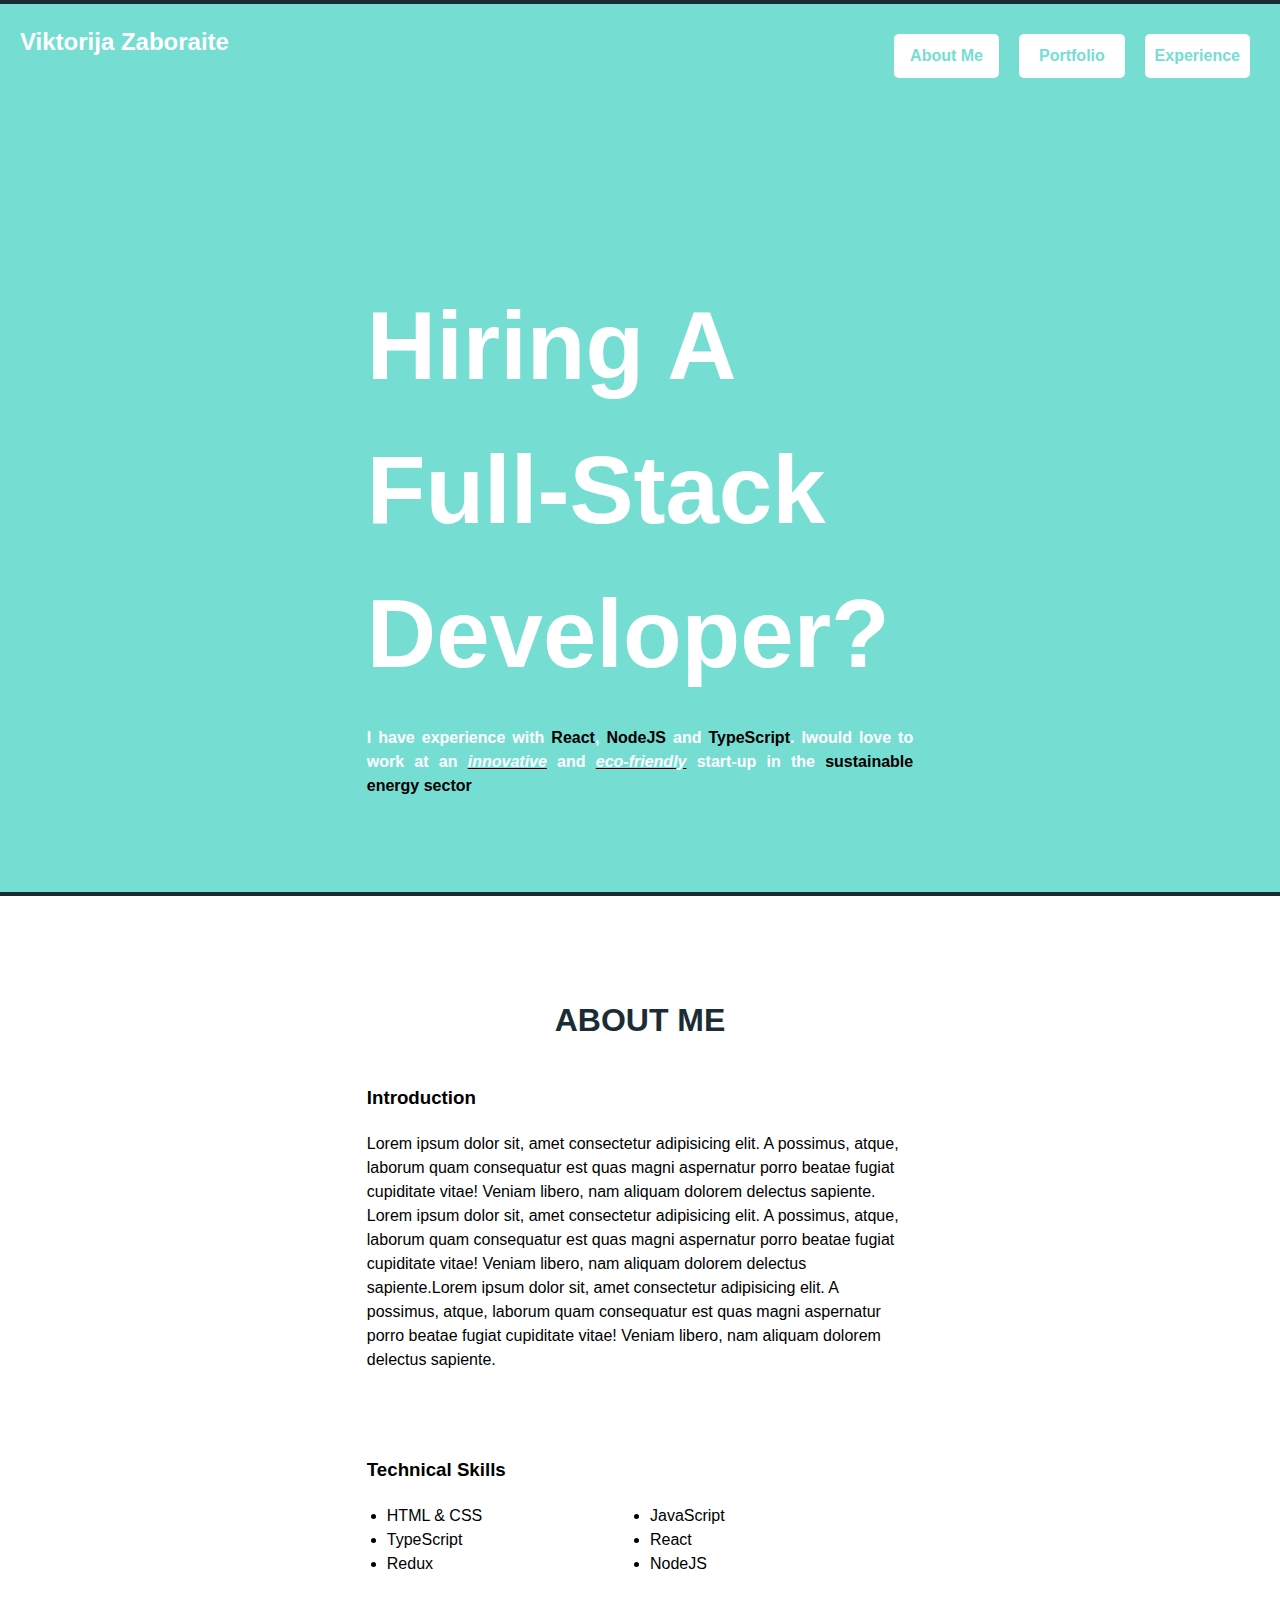
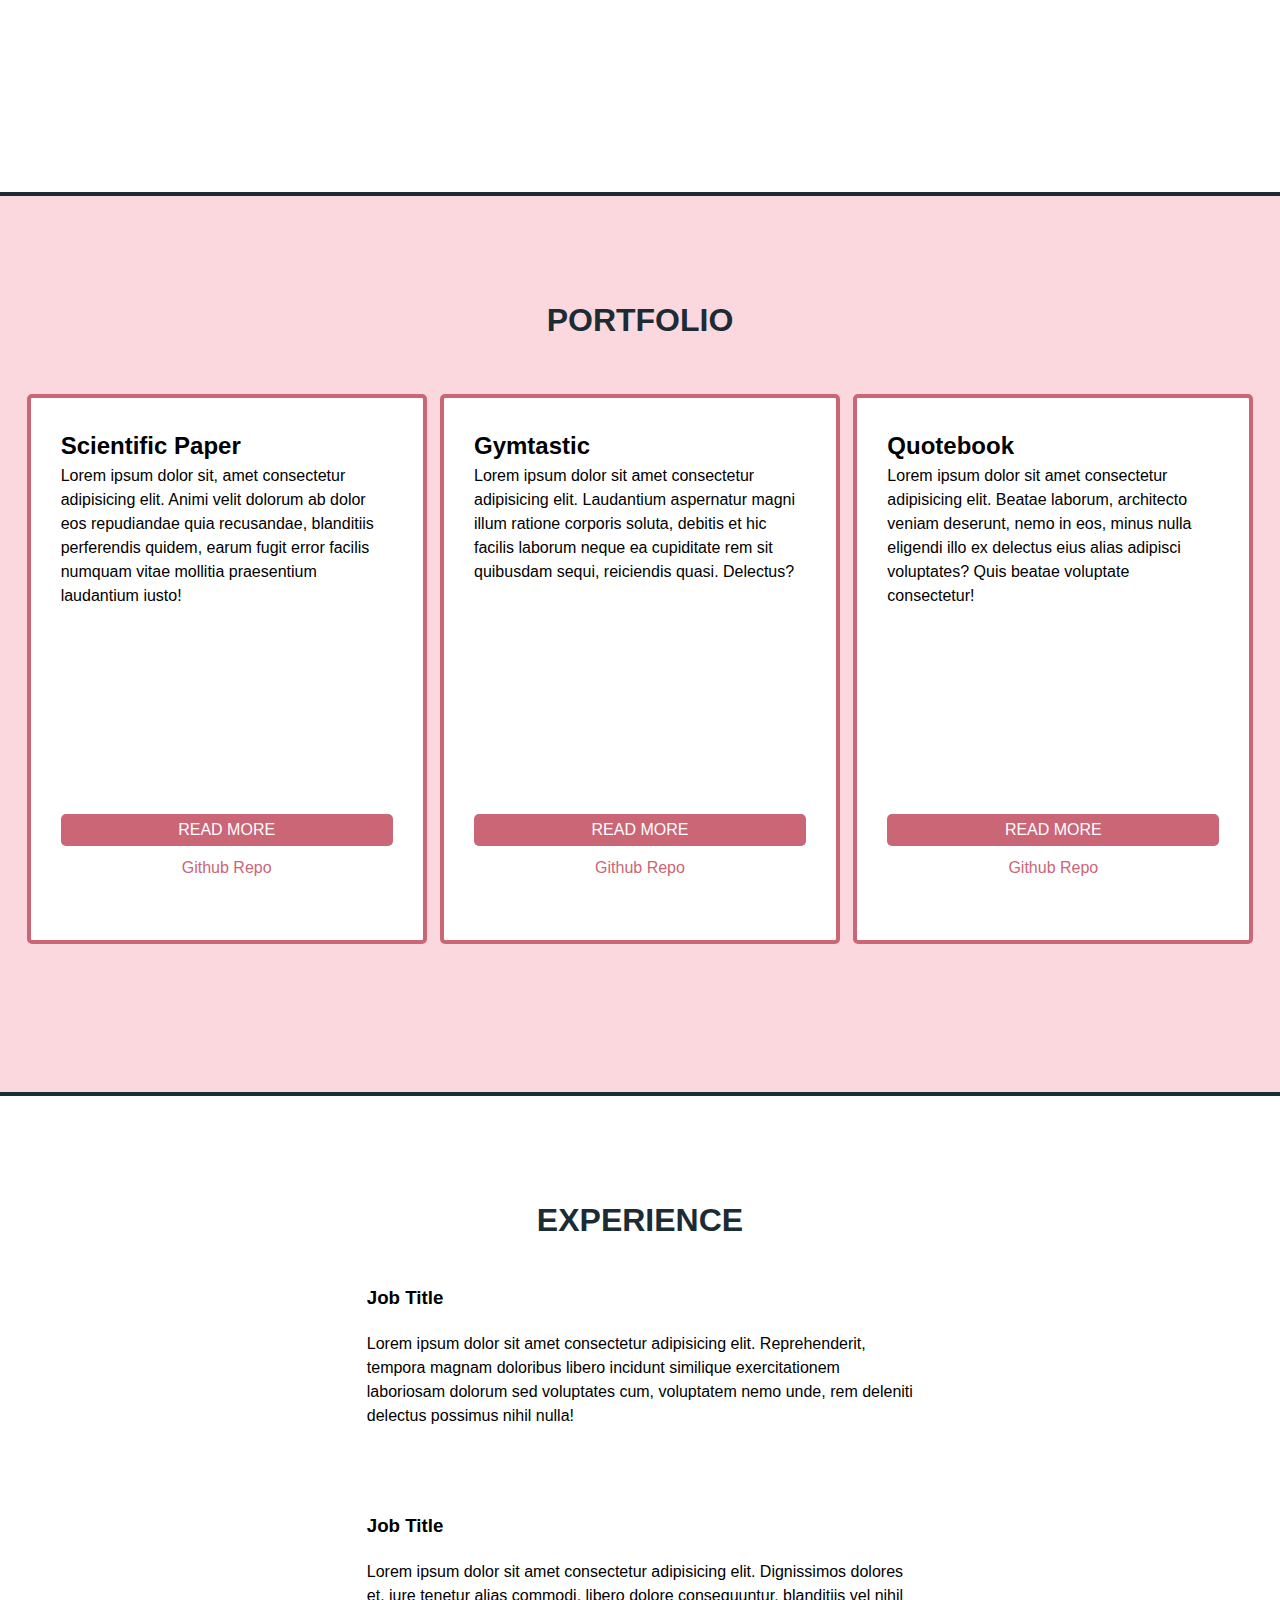
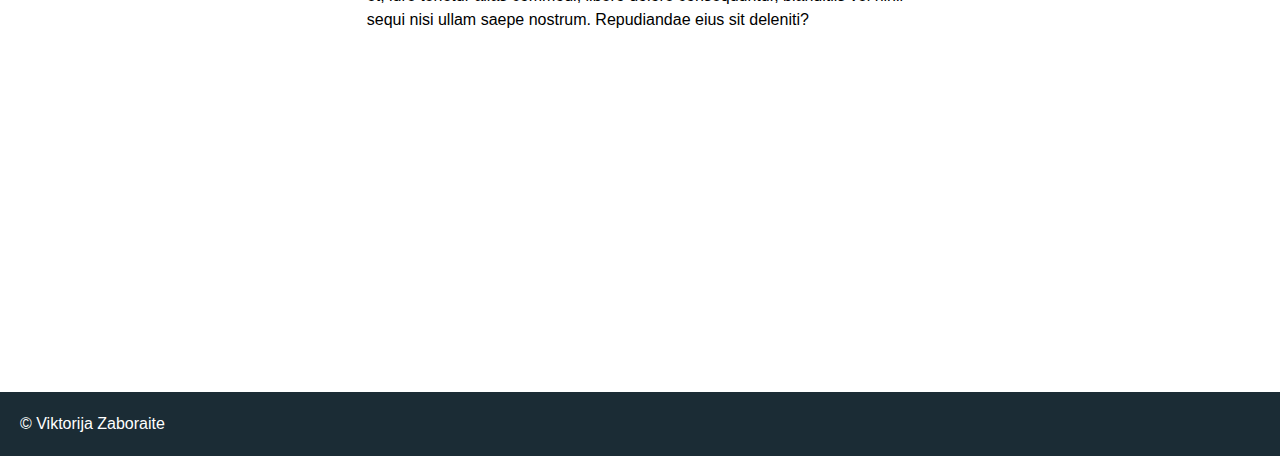
<file: index.html>
<!DOCTYPE html>
<html lang="en">
  <head>
    <meta charset="UTF-8" />
    <meta http-equiv="X-UA-Compatible" content="IE=edge" />
    <meta name="viewport" content="width=device-width, initial-scale=1.0" />
    <title>Full-Stack Portfolio</title>
    <link rel="stylesheet" href="style.css" />
  </head>
  <body>
    <header class="main-header same-background">
      <h1 class="logo">Viktorija Zaboraite</h1>
      <nav class="page-navigation">
        <ul class="three-column-grid no-list-style">
          <li class="nav-item"><a href="#about-me">About Me</a></li>
          <li class="nav-item"><a href="#portfolio">Portfolio</a></li>
          <li class="nav-item"><a href="#experience">Experience</a></li>
        </ul>
      </nav>
    </header>
    <main>
      <section id="landing-section" class="same-background">
        <div class="center">
          <h2 class="section-title">Hiring a full-stack developer?</h2>
          <p class="short-intro">
            I have experience with <span class="black-text">React</span>,
            <span class="black-text">NodeJS</span> and
            <span class="black-text">TypeScript</span>. Iwould love to work at
            an <em class="underlined-text">innovative</em> and
            <em class="underlined-text">eco-friendly</em> start-up in the
            <span class="black-text">sustainable energy sector</span>
          </p>
        </div>
      </section>
      <section id="about-me">
        <div class="center">
          <h2 class="section-title">About me</h2>
          <article>
            <h3 class="section-subtitle">Introduction</h3>
            <p>
              Lorem ipsum dolor sit, amet consectetur adipisicing elit. A
              possimus, atque, laborum quam consequatur est quas magni
              aspernatur porro beatae fugiat cupiditate vitae! Veniam libero,
              nam aliquam dolorem delectus sapiente. Lorem ipsum dolor sit, amet
              consectetur adipisicing elit. A possimus, atque, laborum quam
              consequatur est quas magni aspernatur porro beatae fugiat
              cupiditate vitae! Veniam libero, nam aliquam dolorem delectus
              sapiente.Lorem ipsum dolor sit, amet consectetur adipisicing elit.
              A possimus, atque, laborum quam consequatur est quas magni
              aspernatur porro beatae fugiat cupiditate vitae! Veniam libero,
              nam aliquam dolorem delectus sapiente.
            </p>
          </article>
          <article class="separate-section">
            <h3 class="section-subtitle">Technical skills</h3>
            <ul class="two-column-grid indented">
              <li>HTML & CSS</li>
              <li>JavaScript</li>
              <li>TypeScript</li>
              <li>React</li>
              <li>Redux</li>
              <li>NodeJS</li>
            </ul>
          </article>
        </div>
      </section>
      <section id="portfolio">
        <h2 class="section-title">Portfolio</h2>
        <div class="three-column-grid">
          <article class="card">
            <h3 class="card-title">Scientific Paper</h3>
            <p>
              Lorem ipsum dolor sit, amet consectetur adipisicing elit. Animi
              velit dolorum ab dolor eos repudiandae quia recusandae, blanditiis
              perferendis quidem, earum fugit error facilis numquam vitae
              mollitia praesentium laudantium iusto!
            </p>
            <div class="links two-row-grid">
              <a href="/portfolio/scientific-paper.html" class="pink-background"
                >Read More</a
              >
              <a
                href="https://github.com/vzaboraite/boolean-uk-html-scientific-paper"
                target="_blank"
                class="pink-text"
                >Github Repo</a
              >
            </div>
          </article>
          <article class="card">
            <h3 class="card-title">Gymtastic</h3>
            <p>
              Lorem ipsum dolor sit amet consectetur adipisicing elit.
              Laudantium aspernatur magni illum ratione corporis soluta, debitis
              et hic facilis laborum neque ea cupiditate rem sit quibusdam
              sequi, reiciendis quasi. Delectus?
            </p>
            <div class="links two-row-grid">
              <a href="/portfolio/gymtastic.html" class="pink-background"
                >Read More</a
              >
              <a
                href="https://github.com/vzaboraite/boolean-uk-html-gymtastic"
                target="_blank"
                class="pink-text"
                >Github Repo</a
              >
            </div>
          </article>
          <article class="card">
            <h3 class="card-title">Quotebook</h3>
            <p>
              Lorem ipsum dolor sit amet consectetur adipisicing elit. Beatae
              laborum, architecto veniam deserunt, nemo in eos, minus nulla
              eligendi illo ex delectus eius alias adipisci voluptates? Quis
              beatae voluptate consectetur!
            </p>
            <div class="links two-row-grid">
              <a href="/portfolio/quotebook.html" class="pink-background"
                >Read More</a
              >
              <a
                href="https://github.com/vzaboraite/boolean-uk-html-quotebook"
                target="_blank"
                class="pink-text"
                >Github Repo</a
              >
            </div>
          </article>
        </div>
      </section>
      <section id="experience">
        <div class="center">
          <h2 class="section-title">Experience</h2>
          <article>
            <h3 class="section-subtitle">Job Title</h3>
            <p>
              Lorem ipsum dolor sit amet consectetur adipisicing elit.
              Reprehenderit, tempora magnam doloribus libero incidunt similique
              exercitationem laboriosam dolorum sed voluptates cum, voluptatem
              nemo unde, rem deleniti delectus possimus nihil nulla!
            </p>
          </article>
          <article class="separate-section">
            <h3 class="section-subtitle">Job Title</h3>
            <p>
              Lorem ipsum dolor sit amet consectetur adipisicing elit.
              Dignissimos dolores et, iure tenetur alias commodi, libero dolore
              consequuntur, blanditiis vel nihil sequi nisi ullam saepe nostrum.
              Repudiandae eius sit deleniti?
            </p>
          </article>
        </div>
      </section>
    </main>
    <footer class="footer">
      <p>&#169; Viktorija Zaboraite</p>
    </footer>
  </body>
</html>
</file>
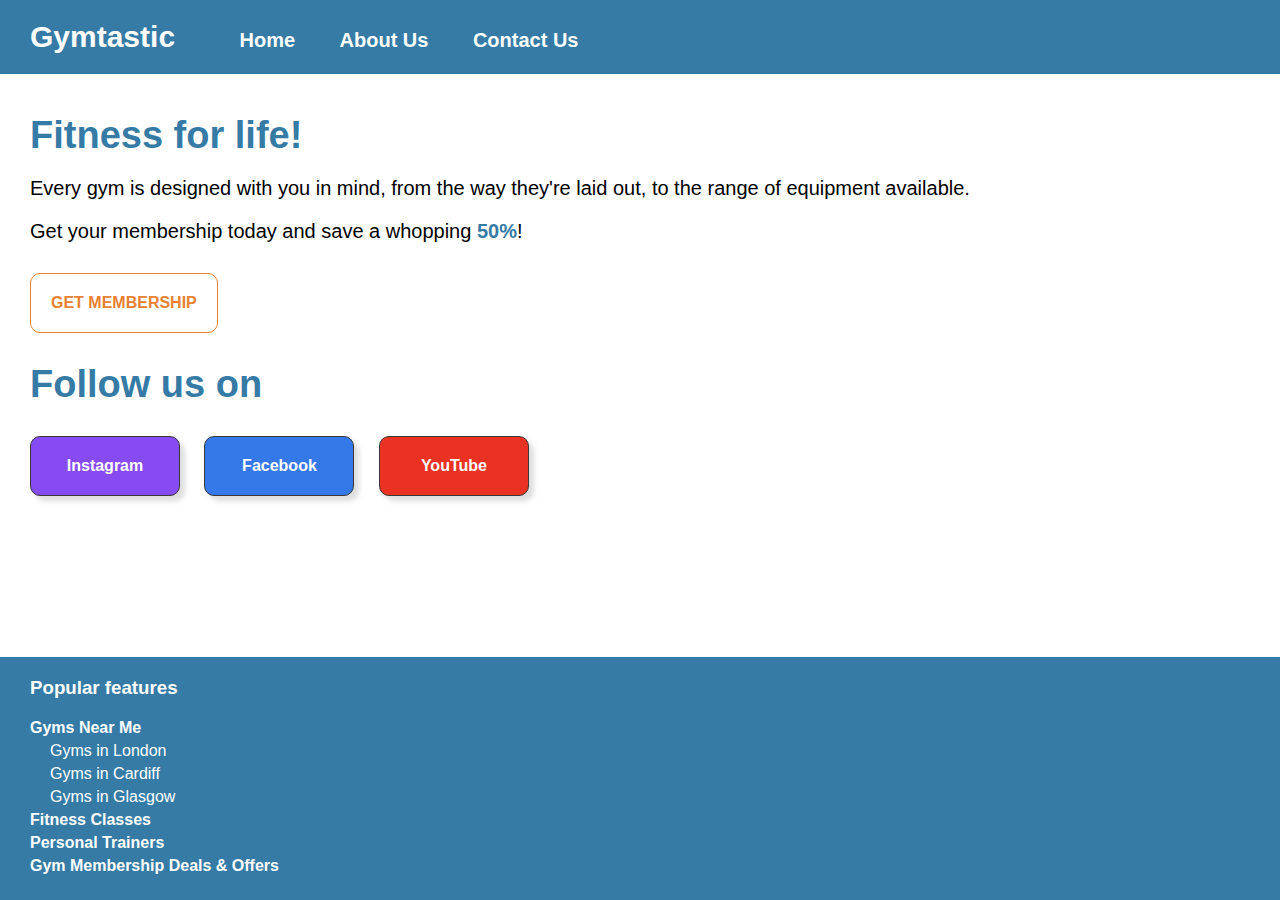
<file: portfolio/gymtastic.html>
<!DOCTYPE html>
<html lang="en">
  <head>
    <meta charset="UTF-8" />
    <meta http-equiv="X-UA-Compatible" content="IE=edge" />
    <meta name="viewport" content="width=device-width, initial-scale=1.0" />
    <title>Gymtastic</title>
    <link rel="stylesheet" href="/styles/gymtastic.css" />
  </head>
  <body>
    <!-- TOP SECTION -->
    <header>
      <span class="logo">Gymtastic</span>
      <nav class="menu">
        <ul>
          <li><a href="/" class="menu-item">Home</a></li>
          <li><a href="#about-us" class="menu-item">About Us</a></li>
          <li><a href="#contact-us" class="menu-item">Contact Us</a></li>
        </ul>
      </nav>
    </header>

    <!-- MAIN SECTION -->
    <main>
      <section id="about-us">
        <h1 class="section-title">Fitness for life!</h1>
        <p>
          Every gym is designed with you in mind, from the way they're laid out,
          to the range of equipment available.
        </p>
        <p>
          Get your membership today and save a whopping
          <strong class="blue-text">50%</strong>!
        </p>
        <a href="#" class="get-membership button">GET MEMBERSHIP</a>
      </section>

      <section id="contact-us">
        <h1 class="section-title">Follow us on</h1>
        <ul class="contacts">
          <li>
            <a href="#" class="social-link instagram button">Instagram</a>
          </li>
          <li>
            <a href="#" class="social-link facebook button">Facebook</a>
          </li>
          <li>
            <a href="#" class="social-link youtube button">YouTube</a>
          </li>
        </ul>
      </section>
    </main>

    <!-- BOTTOM SECTION -->
    <footer>
      <h3>Popular features</h3>
      <ul class="feature-list">
        <li class="feature">Gyms Near Me</li>
        <li>
          <ul class="gym-list">
            <li><a href="#">Gyms in London</a></li>
            <li><a href="#">Gyms in Cardiff</a></li>
            <li><a href="#">Gyms in Glasgow</a></li>
          </ul>
        </li>
        <li><a href="#" class="feature">Fitness Classes</a></li>
        <li><a href="#" class="feature">Personal Trainers</a></li>
        <li><a href="#" class="feature">Gym Membership Deals & Offers</a></li>
      </ul>
    </footer>
  </body>
</html>
</file>
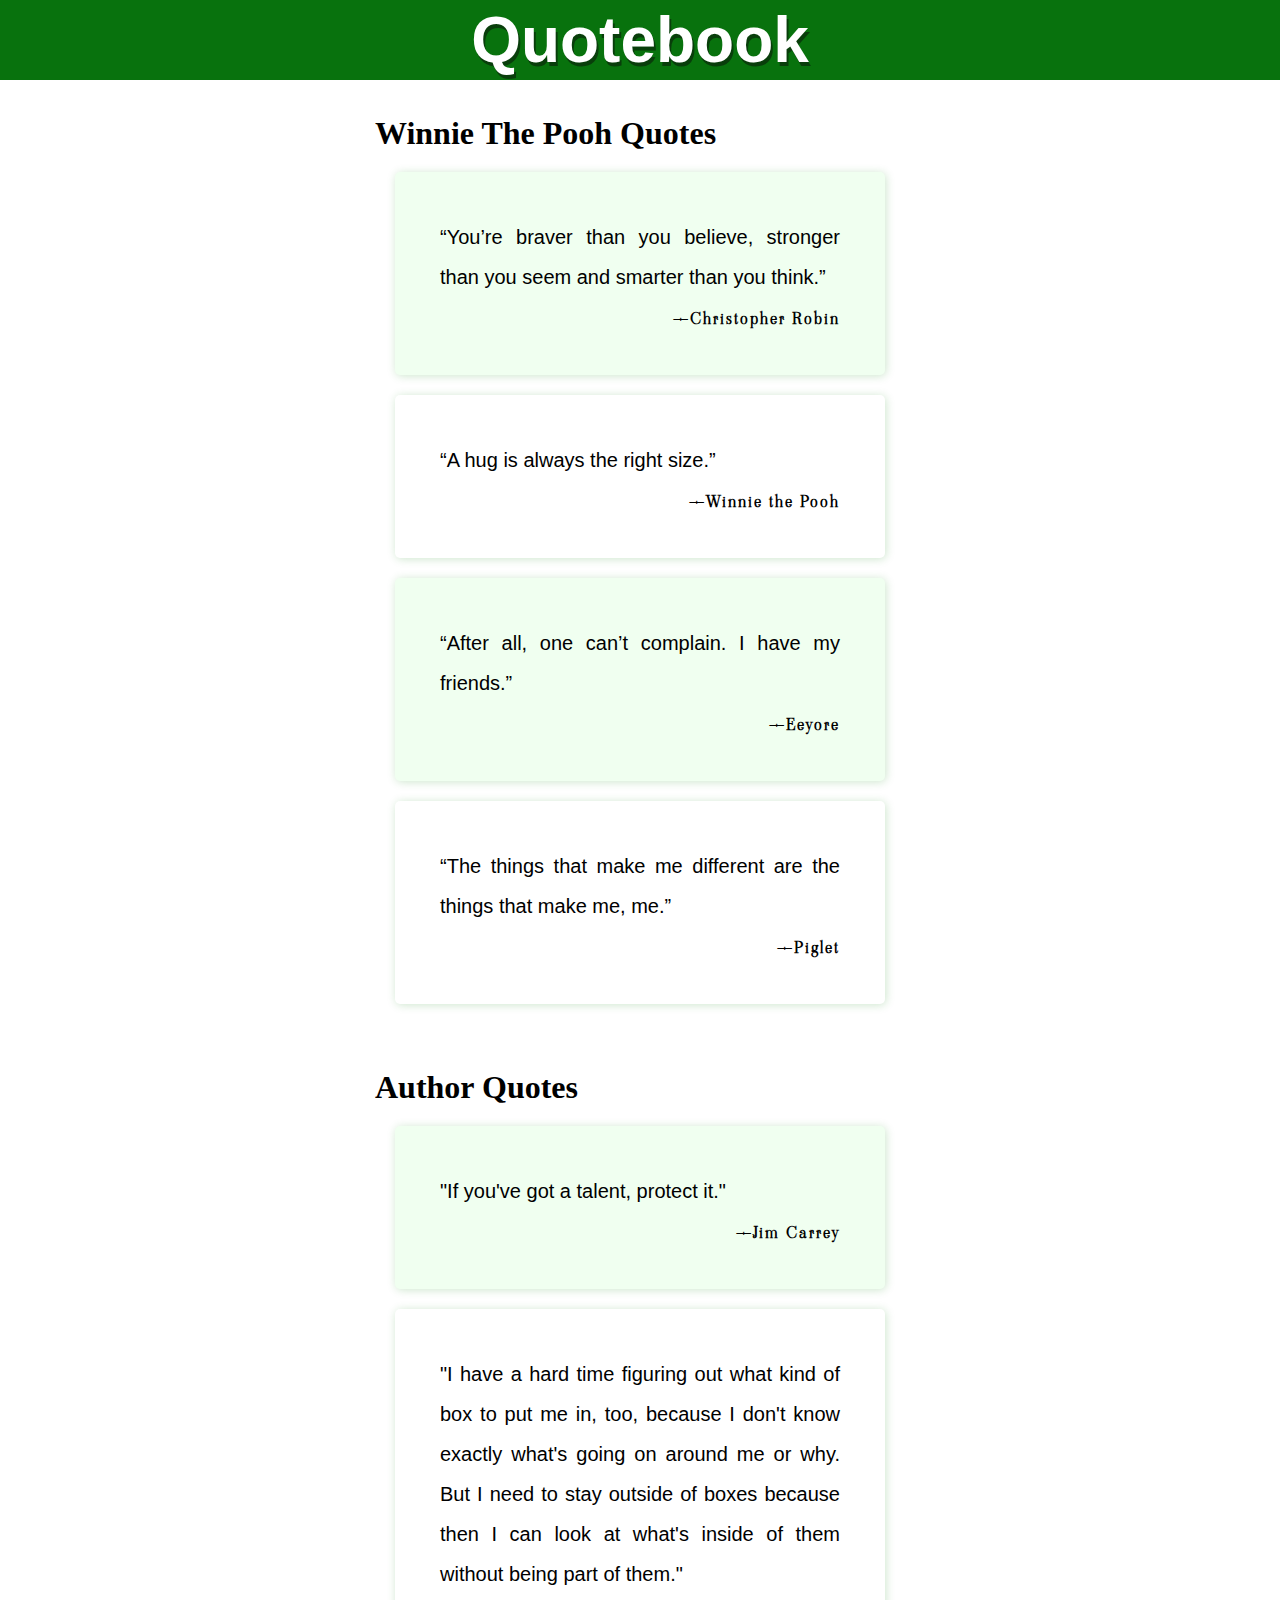
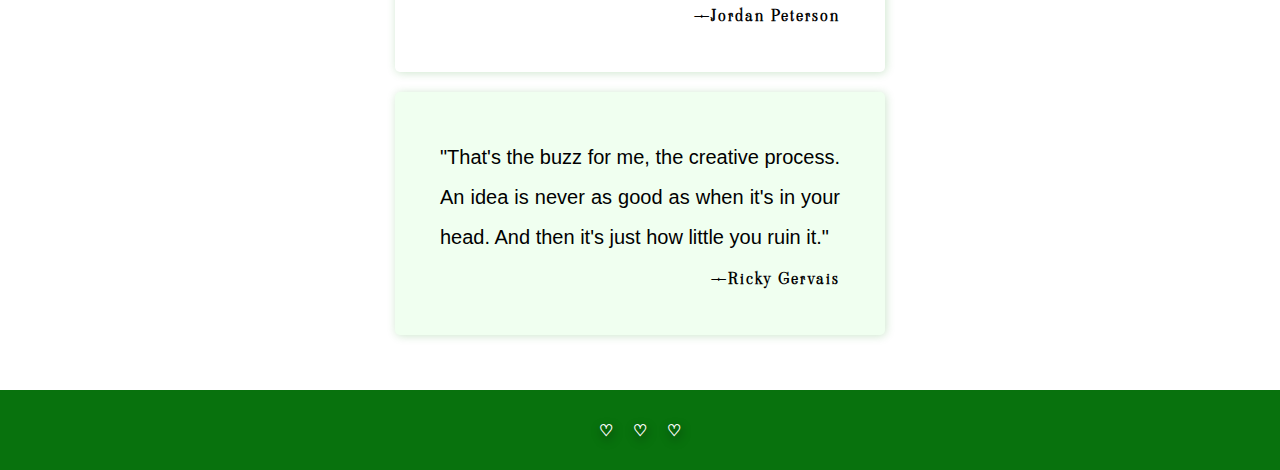
<file: portfolio/quotebook.html>
<!DOCTYPE html>
<html lang="en">
  <head>
    <meta charset="UTF-8" />
    <meta http-equiv="X-UA-Compatible" content="IE=edge" />
    <meta name="viewport" content="width=device-width, initial-scale=1.0" />
    <link rel="preconnect" href="https://fonts.gstatic.com" />
    <link
      href="https://fonts.googleapis.com/css2?family=Viaoda+Libre&display=swap"
      rel="stylesheet"
    />
    <link rel="preconnect" href="https://fonts.gstatic.com" />
    <link
      href="https://fonts.googleapis.com/css2?family=Benne&family=Viaoda+Libre&display=swap"
      rel="stylesheet"
    />

    <link rel="stylesheet" href="/styles/quotebook.css" />

    <title>Quotebook</title>
  </head>
  <body>
    <header class="main-header">
      <h1>Quotebook</h1>
    </header>
    <main class="main-container">
      <section class="quotes quotes-box">
        <h2 class="section-title">Winnie the Pooh quotes</h2>
        <figure class="quote-card">
          <blockquote class="quote-line">
            <p>
              “You’re braver than you believe, stronger than you seem and
              smarter than you think.”
            </p>
          </blockquote>
          <figcaption class="quote-author">—Christopher Robin</figcaption>
        </figure>
        <figure class="quote-card">
          <blockquote class="quote-line">
            <p>“A hug is always the right size.”</p>
          </blockquote>
          <figcaption class="quote-author">—Winnie the Pooh</figcaption>
        </figure>
        <figure class="quote-card">
          <blockquote class="quote-line">
            <p>“After all, one can’t complain. I have my friends.”</p>
          </blockquote>
          <figcaption class="quote-author">—Eeyore</figcaption>
        </figure>
        <figure class="quote-card">
          <blockquote class="quote-line">
            <p>
              “The things that make me different are the things that make me,
              me.”
            </p>
          </blockquote>
          <figcaption class="quote-author">—Piglet</figcaption>
        </figure>
      </section>
      <section class="quotes quotes-box">
        <h2 class="section-title">Author quotes</h2>
        <figure class="quote-card">
          <blockquote class="quote-line">
            <p>"If you've got a talent, protect it."</p>
          </blockquote>
          <figcaption class="quote-author">—Jim Carrey</figcaption>
        </figure>
        <figure class="quote-card">
          <blockquote class="quote-line">
            <p>
              "I have a hard time figuring out what kind of box to put me in,
              too, because I don't know exactly what's going on around me or
              why. But I need to stay outside of boxes because then I can look
              at what's inside of them without being part of them."
            </p>
          </blockquote>
          <figcaption class="quote-author">—Jordan Peterson</figcaption>
        </figure>
        <figure class="quote-card">
          <blockquote class="quote-line">
            <p>
              "That's the buzz for me, the creative process. An idea is never as
              good as when it's in your head. And then it's just how little you
              ruin it."
            </p>
          </blockquote>
          <figcaption class="quote-author">—Ricky Gervais</figcaption>
        </figure>
      </section>
    </main>
    <footer class="footer three-col-grid">
      <div class="footer-icon">&#9825;</div>
      <div class="footer-icon">&#9825;</div>
      <div class="footer-icon">&#9825;</div>
    </footer>
  </body>
</html>
</file>
<file: style.css>
* {
  margin: 0;
  padding: 0;
  box-sizing: border-box;

  font-family: sans-serif;
}

html {
  scroll-behavior: smooth;
}

body {
  min-height: 100vh;

  line-height: 1.5;
}

.page-navigation ul li {
  list-style-type: none;
}

a {
  text-decoration: none;
}

.logo,
.section-title,
.section-subtitle {
  padding-bottom: 20px;
}

.section-title {
  text-align: center;
  text-transform: uppercase;

  font-size: 2rem;
  color: #1b2c35;

  padding-top: 5rem;
}

.section-subtitle {
  padding-top: 20px;

  text-transform: capitalize;
}

section,
header {
  border-top: 4px solid #1b2c35;
  padding: 20px;
}

header,
footer {
  padding: 20px;
}

header {
  height: 100px;
}

.black-text {
  color: black;
}

.underlined-text {
  text-decoration: underline black;
}

.same-background {
  background-color: #76ddd3;
}

.main-header {
  display: grid;

  grid-template-columns: 1fr auto;
}

.logo {
  font-size: 1.5rem;

  color: white;
}

.nav-item {
  margin: 10px;
  padding: 10px;

  text-align: center;

  background-color: white;
  border-radius: 5px;
}

.nav-item a {
  font-weight: bold;

  color: #76ddd3;
}

.three-column-grid {
  display: grid;

  grid-template-columns: repeat(3, 1fr);
}

.center {
  max-width: 65ch;

  margin-left: auto;
  margin-right: auto;
  padding-left: 1rem;
  padding-right: 1rem;
}

#about-me,
#portfolio,
#experience {
  min-height: 100vh;
}

#landing-section {
  min-height: calc(100vh - 108px);

  display: grid;
  place-items: center;

  border: none;
}

#landing-section .section-title {
  font-size: 6rem;
  text-transform: capitalize;
  text-align: start;
  color: white;
}

#landing-section .short-intro {
  text-align: justify;
  font-weight: bold;

  font-size: 1rem;
  color: white;
}

.two-column-grid {
  display: grid;
  grid-template-columns: repeat(2, 1fr);
}

.indented {
  padding-left: 20px;
}

.separate-section {
  margin-top: 4rem;
}

#portfolio {
  background-color: rgb(251, 216, 221);
}

#portfolio .three-column-grid {
  place-items: center;
}

#portfolio .card {
  border: 4px solid rgb(202, 102, 118);
  border-radius: 5px;

  background-color: white;

  height: 550px;
  width: 400px;

  padding: 30px;
  margin: 30px 0;
}

.card-title {
  font-size: 1.5rem;
}

.card p {
  height: 350px;
}

.two-row-grid {
  display: grid;

  grid-template-rows: repeat(2, auto);
}

.links {
  text-align: center;

  gap: 10px;
}

.pink-background {
  background-color: rgb(202, 102, 118);
  color: white;

  text-transform: uppercase;

  padding: 4px 0;

  border-radius: 5px;
}

.pink-text {
  color: rgb(202, 102, 118);
}

.footer {
  background-color: #1b2c35;
  color: white;
}
</file>
<file: styles/gymtastic.css>
* {
  margin: 0;
  padding: 0;
  box-sizing: border-box;
  font-family: sans-serif;
}

body {
  display: grid;
  grid-template-rows: auto 1fr auto;
  min-height: 100vh;
}

header,
main,
footer {
  padding: 20px 30px;
}

header,
footer {
  background-color: #357ba6;
  color: #fff;
}

header .logo,
header .menu,
header ul,
header ul li {
  display: inline-block;
}

header .logo {
  font-size: 30px;
  font-weight: bold;

  margin-right: 40px;
}

header .menu-item {
  margin: 0px 20px;

  font-size: 20px;
  font-weight: 600;
  text-decoration: none;

  color: #fff;
}

.section-title,
strong.blue-text {
  color: #357ba6;
}

.section-title {
  font-size: 38px;
  font-weight: bold;

  margin: 20px 0px;
}

main p {
  margin: 20px 0px;

  font-size: 20px;
}

.contacts li {
  display: inline;
}

.button {
  display: inline-block;
  min-width: 150px;

  padding: 20px;
  margin: 10px 0px;

  border: 1px solid rgb(58, 57, 57);
  border-radius: 10px;

  text-decoration: none;
  text-align: center;
  font-weight: bold;
}

main .get-membership {
  color: #e88132;
  border-color: #e88132;
}

main .social-link {
  box-shadow: 5px 5px 5px rgba(190, 190, 190, 0.5);
  color: #fff;
}

main .instagram {
  background-color: #874bf4;
}

main .facebook {
  background-color: #3578ea;
  margin-left: 20px;
}

main .youtube {
  background-color: #ea3223;
  margin-left: 20px;
}

footer h3 {
  margin-bottom: 20px;
}

footer .feature-list li {
  list-style: none;
}

footer .feature {
  font-weight: bold;
}

footer .gym-list {
  padding-left: 20px;
}

footer li {
  margin-bottom: 5px;
}

footer a {
  text-decoration: none;
  color: #fff;
}
</file>
<file: styles/quotebook.css>
* {
  margin: 0;
  padding: 0;
  box-sizing: border-box;

  font-family: sans-serif;
}

body {
  height: 100vh;

  display: grid;
  grid-template:
    "header header header" auto
    ". main ." 1fr
    "footer footer footer" auto /
    1fr auto 1fr;
}

.main-header,
.footer {
  background-color: rgb(8, 114, 13);

  height: 5rem;
}

.main-header {
  grid-area: header;

  display: grid;
  place-items: center;

  font-size: 2rem;
  font-weight: bold;
  text-shadow: 2px 4px rgba(10, 10, 10, 0.5);

  color: white;
}

.main-container {
  grid-area: main;
  max-width: 600px;
}

section {
  margin: 25px;
}

.quotes {
  grid-area: quotes;

  padding: 10px;
}

.section-title {
  text-align: left;
  text-transform: capitalize;

  font-family: serif;
  font-size: 2rem;

  margin-bottom: 8px;
}

.quote-card:nth-child(2n) {
  background-color: honeydew;
}

.quote-card {
  padding: 45px;
  margin: 20px;

  border-radius: 5px;
  box-shadow: 1px 1px 10px 0 rgba(0, 128, 0, 0.2);
}

.quote-line p {
  text-align: justify;

  font-size: 20px;
  line-height: 2;
}

.quote-author {
  margin-top: 10px;

  text-align: right;
  font-weight: bold;
  font-family: "Viaoda Libre", cursive;
  letter-spacing: 2px;
}

.footer {
  grid-area: footer;

  display: grid;
  grid-template-columns: repeat(3, auto);
  place-content: center;
}

.footer-icon {
  margin: 10px;
  color: white;

  font-weight: bold;
  font-size: 1rem;

  text-shadow: 1px 4px 10px rgba(10, 10, 10, 0.7);
}
</file>
